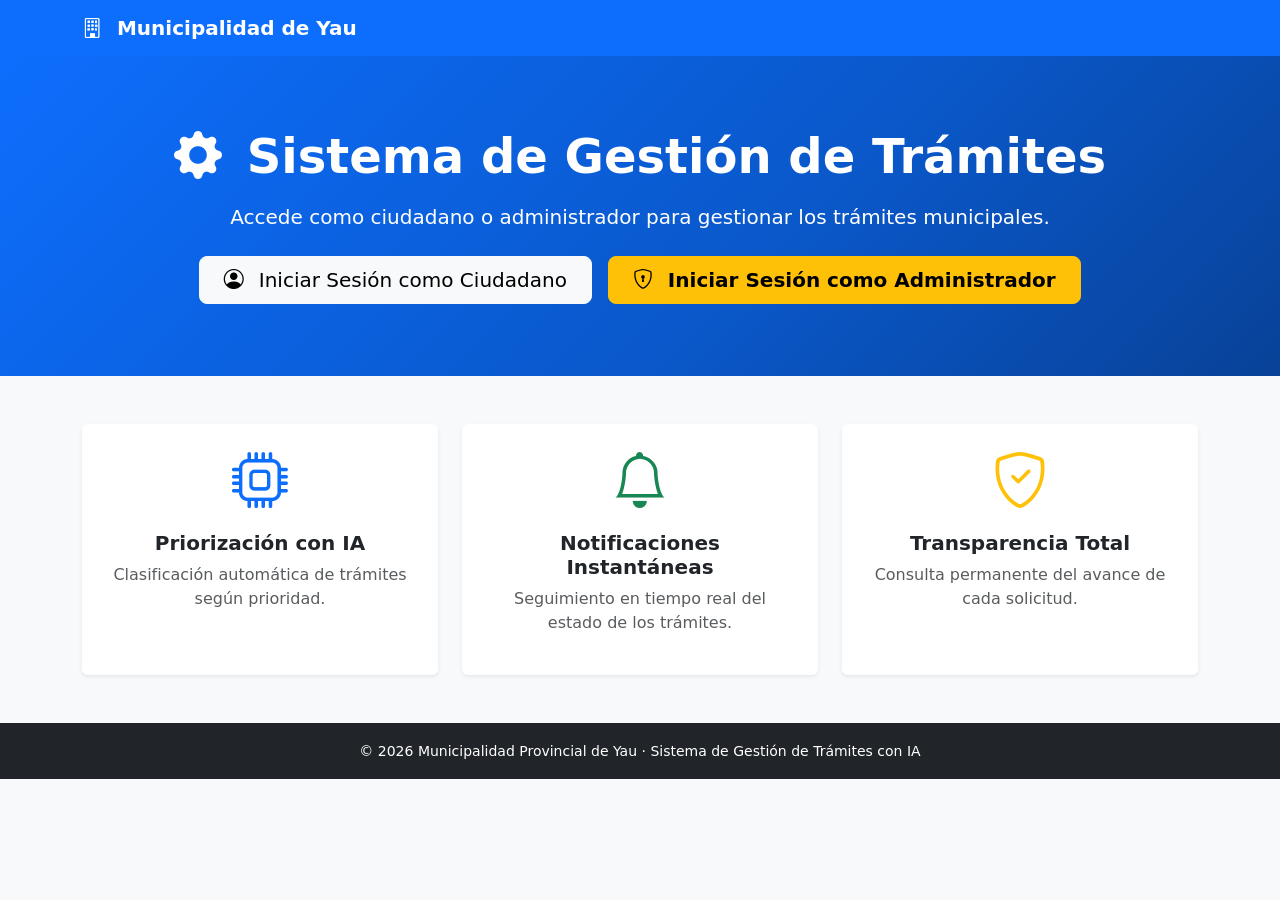
<file: index.html>
<!DOCTYPE html>
<html lang="es">
<head>
  <meta charset="UTF-8" />
  <meta name="viewport" content="width=device-width, initial-scale=1.0"/>
  <title>Municipalidad Provincial de Yau - Sistema de Trámites</title>

  <link rel="stylesheet" href="https://cdn.jsdelivr.net/npm/bootstrap@5.3.2/dist/css/bootstrap.min.css"/>
  <link rel="stylesheet" href="https://cdn.jsdelivr.net/npm/bootstrap-icons@1.11.3/font/bootstrap-icons.min.css"/>
  <link rel="stylesheet" href="css/styles.css"/>
</head>

<body class="bg-light">

  <nav class="navbar navbar-expand-lg navbar-dark bg-primary shadow-sm">
    <div class="container">
      <a class="navbar-brand fw-bold" href="index.html">
        <i class="bi bi-building me-2"></i>
        Municipalidad de Yau
      </a>
    </div>
  </nav>

  <div class="hero-section text-white text-center py-5 bg-dark position-relative">
    <div class="container py-4">
      <h1 class="display-5 fw-bold mb-3">
        <i class="bi bi-gear-fill me-2"></i>
        Sistema de Gestión de Trámites
      </h1>
      <p class="lead mb-4">
        Accede como ciudadano o administrador para gestionar los trámites municipales.
      </p>

      <div class="d-flex justify-content-center gap-3 flex-wrap">
        <button class="btn btn-light btn-lg px-4" data-bs-toggle="modal" data-bs-target="#modalLogin">
          <i class="bi bi-person-circle me-2"></i>
          Iniciar Sesión como Ciudadano
        </button>

        <button class="btn btn-warning btn-lg px-4 fw-bold" data-bs-toggle="modal" data-bs-target="#modalAdmin">
          <i class="bi bi-shield-lock me-2"></i>
          Iniciar Sesión como Administrador
        </button>
      </div>
    </div>
  </div>

  <div class="container my-5">
    <div class="row g-4 text-center">
      <div class="col-md-4">
        <div class="card border-0 shadow-sm h-100 p-4">
          <i class="bi bi-cpu display-4 text-primary mb-3"></i>
          <h5 class="fw-bold">Priorización con IA</h5>
          <p class="text-muted">Clasificación automática de trámites según prioridad.</p>
        </div>
      </div>

      <div class="col-md-4">
        <div class="card border-0 shadow-sm h-100 p-4">
          <i class="bi bi-bell display-4 text-success mb-3"></i>
          <h5 class="fw-bold">Notificaciones Instantáneas</h5>
          <p class="text-muted">Seguimiento en tiempo real del estado de los trámites.</p>
        </div>
      </div>

      <div class="col-md-4">
        <div class="card border-0 shadow-sm h-100 p-4">
          <i class="bi bi-shield-check display-4 text-warning mb-3"></i>
          <h5 class="fw-bold">Transparencia Total</h5>
          <p class="text-muted">Consulta permanente del avance de cada solicitud.</p>
        </div>
      </div>
    </div>
  </div>

  <!-- MODAL ACCESO CIUDADANO -->
  <div class="modal fade" id="modalLogin" tabindex="-1" aria-hidden="true">
    <div class="modal-dialog modal-dialog-centered">
      <div class="modal-content">
        <div class="modal-header bg-primary text-white">
          <h5 class="modal-title">
            <i class="bi bi-person-circle me-2"></i>Acceso Ciudadano
          </h5>
          <button type="button" class="btn-close btn-close-white" data-bs-dismiss="modal" aria-label="Close"></button>
        </div>
        <div class="modal-body p-4">
          <div id="login-alerta" class="alert alert-danger d-none"></div>
          
          <form id="form-login-ciudadano" onsubmit="iniciarSesion(event)">
            <div class="mb-3">
              <label class="form-label fw-semibold">DNI</label>
              <input type="text" class="form-control" id="login-dni" maxlength="8" placeholder="Ingresa tu DNI" required/>
            </div>
            <div class="mb-3">
              <label class="form-label fw-semibold">Contraseña</label>
              <input type="password" class="form-control" id="login-password" placeholder="Ingresa tu contraseña" required/>
            </div>
            <div class="d-grid mb-3">
              <button type="submit" class="btn btn-primary">
                <i class="bi bi-box-arrow-in-right me-1"></i>Ingresar
              </button>
            </div>
          </form>

          <!-- CUADRO DE PRUEBA: CIUDADANO -->
          <div class="alert alert-info border-info-subtle style-test-card p-3 mb-3" style="background-color: #e0f7fa; color: #006064; border-radius: 8px;">
            <div class="fw-bold mb-2">
              <i class="bi bi-vignette me-2"></i>Cuenta de prueba para evaluación
            </div>
            <div class="mb-1"><strong>DNI:</strong> 74859612</div>
            <div><strong>Contraseña:</strong> bebal6667</div>
          </div>

          <div class="text-center mt-3">
            <small>
              ¿No tienes cuenta? 
              <a href="#" data-bs-toggle="modal" data-bs-target="#modalRegistro" class="text-primary">Regístrate aquí</a>
            </small>
          </div>
        </div>
      </div>
    </div>
  </div>

  <!-- MODAL REGISTRO CIUDADANO -->
  <div class="modal fade" id="modalRegistro" tabindex="-1" aria-hidden="true">
    <div class="modal-dialog modal-dialog-centered">
      <div class="modal-content">
        <div class="modal-header bg-success text-white">
          <h5 class="modal-title">
            <i class="bi bi-person-plus me-2"></i>Registro de Ciudadano
          </h5>
          <button type="button" class="btn-close btn-close-white" data-bs-dismiss="modal" aria-label="Close"></button>
        </div>
        <div class="modal-body p-4">
          <div id="registro-alerta" class="alert alert-danger d-none"></div>
          
          <form id="form-registro" onsubmit="registrarCiudadano(event)">
            <div class="row g-3">
              <div class="col-6">
                <label class="form-label fw-semibold">Nombre</label>
                <input type="text" class="form-control" id="reg-nombre" required>
              </div>
              <div class="col-6">
                <label class="form-label fw-semibold">Apellido</label>
                <input type="text" class="form-control" id="reg-apellido" required>
              </div>
              <div class="col-6">
                <label class="form-label fw-semibold">DNI</label>
                <input type="text" class="form-control" id="reg-dni" maxlength="8" required>
              </div>
              <div class="col-6">
                <label class="form-label fw-semibold">Teléfono</label>
                <input type="text" class="form-control" id="reg-telefono" required>
              </div>
              <div class="col-12">
                <label class="form-label fw-semibold">Email</label>
                <input type="email" class="form-control" id="reg-email" required>
              </div>
              <div class="col-12">
                <label class="form-label fw-semibold">Contraseña</label>
                <input type="password" class="form-control" id="reg-password" required>
              </div>
            </div>
            <div class="d-grid mt-4">
              <button type="submit" class="btn btn-success">
                <i class="bi bi-person-check me-1"></i>Crear Cuenta
              </button>
            </div>
          </form>
        </div>
      </div>
    </div>
  </div>

  <!-- MODAL ACCESO ADMINISTRADOR -->
  <div class="modal fade" id="modalAdmin" tabindex="-1" aria-hidden="true">
    <div class="modal-dialog modal-dialog-centered">
      <div class="modal-content">
        <div class="modal-header bg-warning text-dark">
          <h5 class="modal-title fw-bold">
            <i class="bi bi-shield-lock me-2"></i>Acceso Administrador
          </h5>
          <button type="button" class="btn-close" data-bs-dismiss="modal" aria-label="Close"></button>
        </div>
        <div class="modal-body p-4">
          <div id="admin-alerta" class="alert alert-danger d-none"></div>
          
          <form id="form-login-admin" onsubmit="loginAdministrador(event)">
            <div class="mb-3">
              <label class="form-label fw-semibold">Correo de Administrador</label>
              <input type="email" class="form-control" id="admin-email" placeholder="admin@yau.pe" required>
            </div>
            <div class="mb-3">
              <label class="form-label fw-semibold">Contraseña</label>
              <input type="password" class="form-control" id="admin-password" placeholder="••••••••" required>
            </div>
            <div class="d-grid mb-3">
              <button type="submit" class="btn btn-warning fw-bold text-dark">
                <i class="bi bi-box-arrow-in-right me-1"></i>Ingresar al Panel
              </button>
            </div>
          </form>

          <!-- CUADRO DE PRUEBA: ADMINISTRADOR -->
          <div class="alert alert-info border-info-subtle style-test-card p-3" style="background-color: #e0f7fa; color: #006064; border-radius: 8px;">
            <div class="fw-bold mb-2">
              <i class="bi bi-vignette me-2"></i>Cuenta de prueba para evaluación
            </div>
            <div class="mb-1"><strong>Email:</strong> admin2@gmail.com</div>
            <div><strong>Contraseña:</strong> Admin12345@</div>
          </div>
        </div>
      </div>
    </div>
  </div>

  <footer class="bg-dark text-white text-center py-3 mt-5">
    <small>
      © 2026 Municipalidad Provincial de Yau · Sistema de Gestión de Trámites con IA
    </small>
  </footer>

  <script src="https://cdn.jsdelivr.net/npm/bootstrap@5.3.2/dist/js/bootstrap.bundle.min.js"></script>
  <script src="js/api.js"></script>
  <script src="js/auth.js"></script>
</body>
</html>
</file>
<file: css/styles.css>
/* =============================================
   Municipalidad Provincial de Yau - Estilos
   ============================================= */

/* Hero de la landing */
.hero-section {
  background: linear-gradient(135deg, #0d6efd 0%, #0a58ca 60%, #084298 100%);
  padding: 80px 0;
}

/* Avatar circular del perfil */
.avatar-circle {
  width: 80px;
  height: 80px;
  border-radius: 50%;
  background-color: #e9f0ff;
  display: flex;
  align-items: center;
  justify-content: center;
}

/* Badges de prioridad */
.badge-alta   { background-color: #dc3545; color: #fff; }
.badge-media  { background-color: #fd7e14; color: #fff; }
.badge-baja   { background-color: #198754; color: #fff; }

/* Badges de estado */
.badge-pendiente  { background-color: #6c757d; color: #fff; }
.badge-en_proceso { background-color: #0dcaf0; color: #000; }
.badge-aprobado   { background-color: #198754; color: #fff; }
.badge-rechazado  { background-color: #dc3545; color: #fff; }

/* Panel de notificaciones desplegable */
.notif-panel {
  position: fixed;
  top: 60px;
  right: 15px;
  width: 340px;
  background: #fff;
  border-radius: 10px;
  border: 1px solid #dee2e6;
  z-index: 1050;
}

/* Item de notificación */
.notif-item {
  padding: 10px 12px;
  border-bottom: 1px solid #f0f0f0;
  font-size: 0.875rem;
}
.notif-item.no-leida {
  background-color: #f0f7ff;
  border-left: 3px solid #0d6efd;
}

/* Tarjeta de trámite en la tabla */
.tramite-card {
  border: none;
  border-left: 4px solid #dee2e6;
  margin-bottom: 12px;
  border-radius: 8px;
  transition: box-shadow 0.2s;
}
.tramite-card:hover {
  box-shadow: 0 4px 16px rgba(0,0,0,0.1);
}
.tramite-card.prioridad-alta  { border-left-color: #dc3545; }
.tramite-card.prioridad-media { border-left-color: #fd7e14; }
.tramite-card.prioridad-baja  { border-left-color: #198754; }

/* Resultado de consulta */
.estado-card {
  border-radius: 12px;
  padding: 24px;
}

/* Barras de progreso de estado */
.progress-tramite {
  height: 8px;
  border-radius: 4px;
}

/* Tabla responsive admin */
.tabla-admin {
  font-size: 0.875rem;
}

/* Sidebar links */
.list-group-item.active {
  background-color: #0d6efd;
  border-color: #0d6efd;
}

/* Animación de entrada de tarjetas */
@keyframes fadeInUp {
  from { opacity: 0; transform: translateY(16px); }
  to   { opacity: 1; transform: translateY(0); }
}
.fade-in-up {
  animation: fadeInUp 0.3s ease both;
}

/* Responsive: ocultar columnas en móvil */
@media (max-width: 576px) {
  .col-ocultar-movil { display: none; }
  .notif-panel { width: 95vw; right: 2.5vw; }
}
</file>
